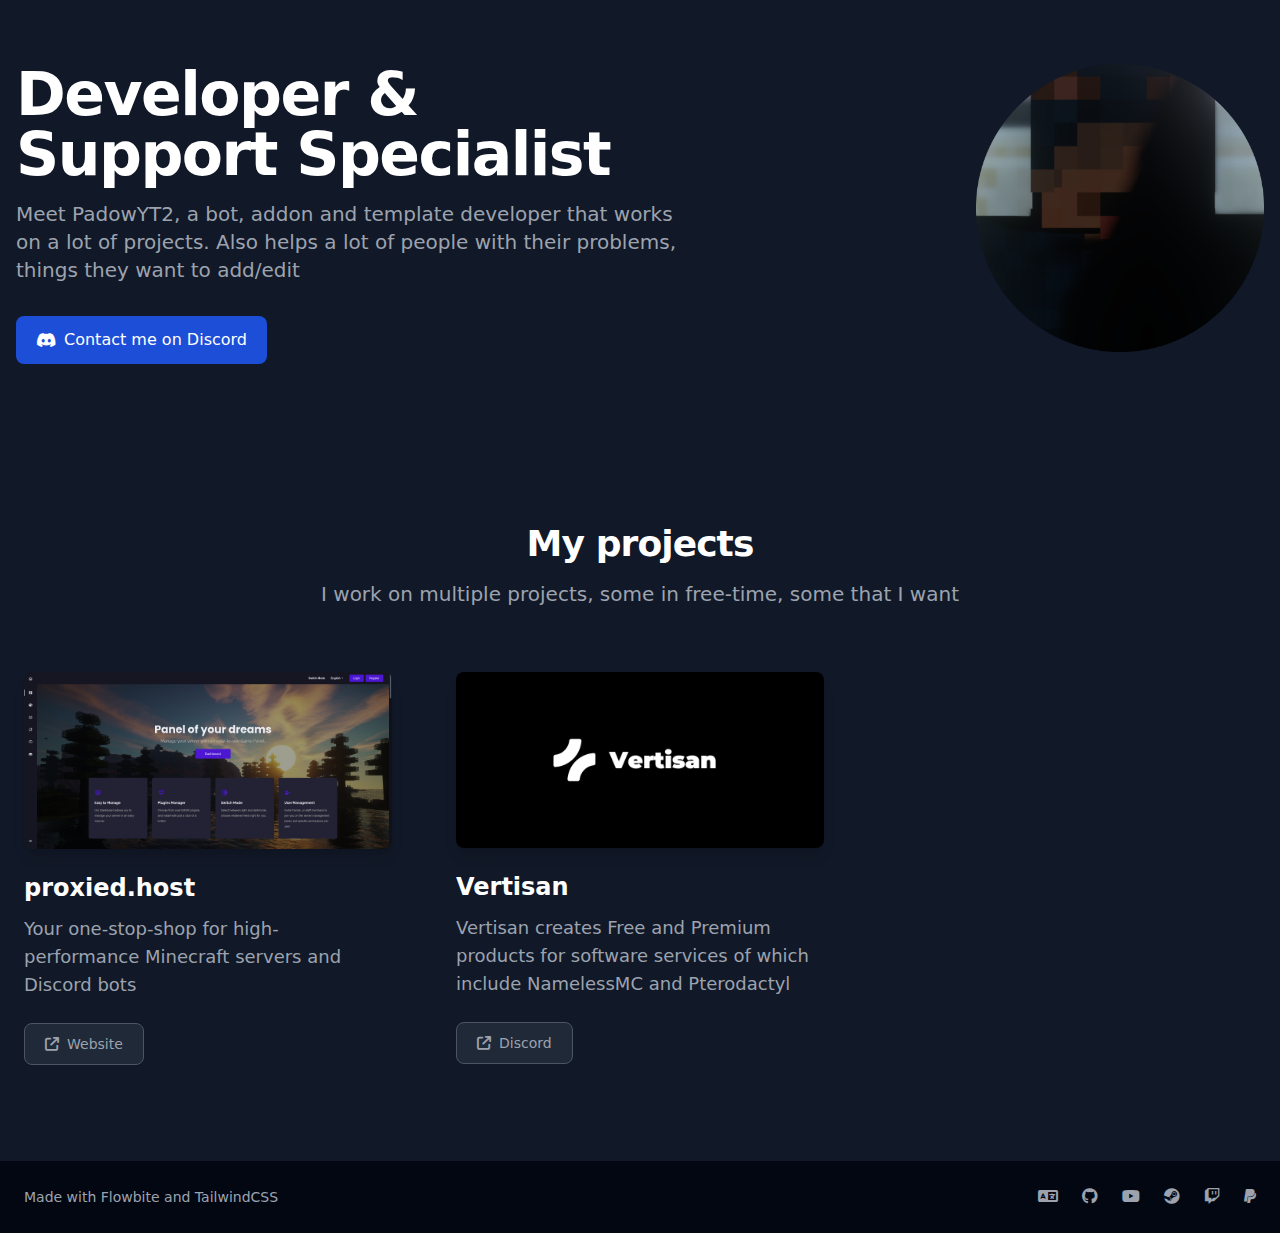
<file: index.html>
<!DOCTYPE html>
<html>

<head>
    <meta charset="UTF-8" />
    <meta name="viewport" content="width=device-width, initial-scale=1, shrink-to-fit=no" />
    <meta http-equiv="x-ua-compatible" content="ie=edge" />
    <title>About Padow</title>
    <link rel="icon" href="/assets/img/favicon.ico" type="image/x-icon" />
    <script src="/assets/js/tailwind.min.js"></script>
    <link href="/assets/css/flowbite.min.css" rel="stylesheet" />
    <link href="/assets/css/fontawesome.min.css" rel="stylesheet" />
    <link href="/assets/css/custom.css" rel="stylesheet" />

    <meta content="PadowYT2" property="og:title" />
    <meta content="A page about PadowYT2" property="og:description" />
    <meta content="/assets/img/logo.png" property="og:image" />
    <meta content="#256091" data-react-helmet="true" name="theme-color" />
</head>

<body class="bg-gray-900">
    <div class="grid max-w-screen-xl px-4 py-8 mx-auto lg:gap-8 xl:gap-0 lg:py-16 lg:grid-cols-12">
        <div class="mr-auto place-self-center lg:col-span-7">
            <h1 data-key="title"
                class="lang max-w-2xl mb-4 text-4xl font-extrabold tracking-tight leading-none md:text-5xl xl:text-6xl text-white">
            </h1>
            <p data-key="description"
                class="lang max-w-2xl mb-6 font-light lg:mb-8 md:text-lg lg:text-xl text-gray-400"></p>
            <a data-tooltip-target="tooltip-discord" id="button-discord"
                class="inline-flex items-center justify-center px-5 py-3 mr-3 text-base font-medium text-center text-white rounded-lg bg-blue-700 hover:bg-blue-800 focus:ring-4 focus:ring-blue-900 cursor-pointer">
                <i class="fa-brands fa-discord mr-2"></i>
                <span data-key="contact" class="lang"></span> &nbsp;Discord
            </a>
            <div id="tooltip-discord"
                class="absolute z-10 invisible inline-block px-3 py-2 text-sm font-medium text-white transition-opacity duration-300 rounded-lg shadow-sm opacity-0 tooltip bg-gray-700">
                padowyt2
                <div class="tooltip-arrow" data-popper-arrow></div>
            </div>
        </div>
        <div class="hidden lg:mt-0 lg:col-span-5 lg:flex w-72 h-72 ml-auto">
            <img src="/assets/img/logo.png">
        </div>
    </div>
    <div class="max-w-screen-xl px-4 py-8 mx-auto lg:px-6 sm:py-16 lg:py-24">
        <div class="max-w-2xl mx-auto text-center">
            <h2 data-key="projects-title"
                class="lang text-3xl font-extrabold leading-tight tracking-tight sm:text-4xl text-white"></h2>
            <p data-key="projects-description" class="lang mt-4 text-base font-normal sm:text-xl text-gray-400"></p>
        </div>
        <div class="grid grid-cols-1 gap-12 mt-12 sm:gap-8 lg:gap-16 sm:mt-16 sm:grid-cols-2 lg:grid-cols-3">
            <div>
                <img class="object-cover w-full rounded-lg shadow-lg block mb-6" src="/assets/img/proxied.host.png">
                <div class="space-y-3 mb-6">
                    <h3 class="text-2xl font-bold leading-tight text-white">
                        proxied.host
                    </h3>
                    <p data-key="proxied.host" class="lang text-lg font-normal text-gray-400"></p>
                </div>
                <div class="flex items-center gap-4">
                    <a href="https://proxied.host" target="_blank"
                        class="inline-flex items-center justify-center px-5 py-2.5 text-sm font-medium text-center border rounded-lg shrink-0 focus:outline-none focus:z-10 focus:ring-4 focus:ring-gray-700 bg-gray-800 text-gray-400 border-gray-600 hover:text-white hover:bg-gray-700">
                        <i class="fa-solid fa-arrow-up-right-from-square mr-2"></i>
                        <span data-key="website" class="lang"></span>
                    </a>
                </div>
            </div>
            <div>
                <img class="object-cover w-full rounded-lg shadow-lg block mb-6 h-44" src="/assets/img/vertisan.png">
                <div class="space-y-3 mb-6">
                    <h3 class="text-2xl font-bold leading-tight text-white">
                        Vertisan
                    </h3>
                    <p data-key="vertisan" class="lang text-lg font-normal text-gray-400"></p>
                </div>
                <div class="flex items-center gap-4">
                    <a href="https://discord.gg/vertisan-760945720470667294" target="_blank"
                        class="inline-flex items-center justify-center px-5 py-2.5 text-sm font-medium text-center border rounded-lg shrink-0 focus:outline-none focus:z-10 focus:ring-4 focus:ring-gray-700 bg-gray-800 text-gray-400 border-gray-600 hover:text-white hover:bg-gray-700">
                        <i class="fa-solid fa-arrow-up-right-from-square mr-2"></i>
                        Discord
                    </a>
                </div>
            </div>
        </div>
    </div>
    <footer class="p-6 bg-gray-950">
        <div class="mx-auto max-w-screen-xl text-center">
            <div class="sm:items-center sm:justify-between sm:flex">
                <span class="block text-sm text-gray-400"><span data-key="made" class="lang"></span> <a
                        class="hover:underline hover:decoration-dotted" href="https://flowbite.com"
                        target="_blank">Flowbite</a> <span data-key="and" class="lang"></span> <a
                        class="hover:underline hover:decoration-dotted" href="https://tailwindcss.com"
                        target="_blank">TailwindCSS</a></span>
                <div class="flex justify-center mt-4 space-x-6 sm:mt-0">
                    <a id="lang-switch" class="cursor-pointer hover:text-white text-gray-400">
                        <i class="fa-solid fa-language"></i>
                    </a>
                    <a href="https://github.com/PadowYT2" class="hover:text-white text-gray-400">
                        <i class="fa-brands fa-github"></i>
                    </a>
                    <a href="https://www.youtube.com/channel/UCXWNltER04A3qcjdc1Fst0w"
                        class="hover:text-white text-gray-400">
                        <i class="fa-brands fa-youtube"></i>
                    </a>
                    <a href="https://steamcommunity.com/id/PadowYT2" class="hover:text-white text-gray-400">
                        <i class="fa-brands fa-steam"></i>
                    </a>
                    <a href="https://twitch.tv/PadowYT2" class="hover:text-white text-gray-400">
                        <i class="fa-brands fa-twitch"></i>
                    </a>
                    <a href="https://paypal.me/forartem" class="hover:text-white text-gray-400">
                        <i class="fa-brands fa-paypal"></i>
                    </a>
                </div>
            </div>
        </div>
    </footer>
    <div id="copied-popup" tabindex="-1"
        class="hidden overflow-y-auto overflow-x-hidden fixed top-0 right-0 left-0 z-50 w-full md:inset-0 h-modal md:h-full">
        <div class="relative p-4 w-full max-w-lg h-full md:h-auto text-center">
            <div class="relative p-4 rounded-lg shadow bg-gray-800 md:p-8">
                <div class="mb-4 text-sm font-light text-gray-400">
                    <h3 class="mb-3 text-7xl font-bold text-green-600"><i class="fa-solid fa-check"></i></h3>
                    <h3 class="mb-3 text-2xl font-bold text-white">Discord <span data-key="copied-title"
                            class="lang"></span></h3>
                    <p data-key="copied-description" class="lang"></p>
                </div>
                <div class="justify-end items-center pt-0 space-y-4 sm:flex sm:space-y-0">
                    <button id="close-button" data-key="close"
                        class="lang py-2 px-4 w-full text-sm font-medium text-center text-white rounded-lg sm:w-auto focus:ring-4 focus:outline-none bg-blue-600 hover:bg-blue-700 focus:ring-blue-800"></button>
                </div>
            </div>
        </div>
    </div>
    <script src="/assets/js/jquery.min.js"></script>
    <script src="/assets/js/flowbite.min.js"></script>
    <script>
        const popup = document.getElementById('copied-popup');
        const copiedModal = new Modal(popup, {
            placement: 'center'
        });

        $("#button-discord").on("click", function () {
            navigator.clipboard.writeText("padowyt2");
            copiedModal.show();
        });

        $("#close-button").on("click", function () {
            copiedModal.hide();
        });

        let currentLang = "en";
        updateLanguage();

        $("#lang-switch").on("click", function () {
            currentLang = currentLang === "en" ? "ru" : "en";
            updateLanguage();
        });

        function updateLanguage() {
            $.getJSON(`/assets/lang/${currentLang}.json`, function (data) {
                $(".lang").each(function () {
                    const key = $(this).data("key");
                    $(this).text(data[key]);
                });
            });
        }
    </script>
</body>

</html>
</file>
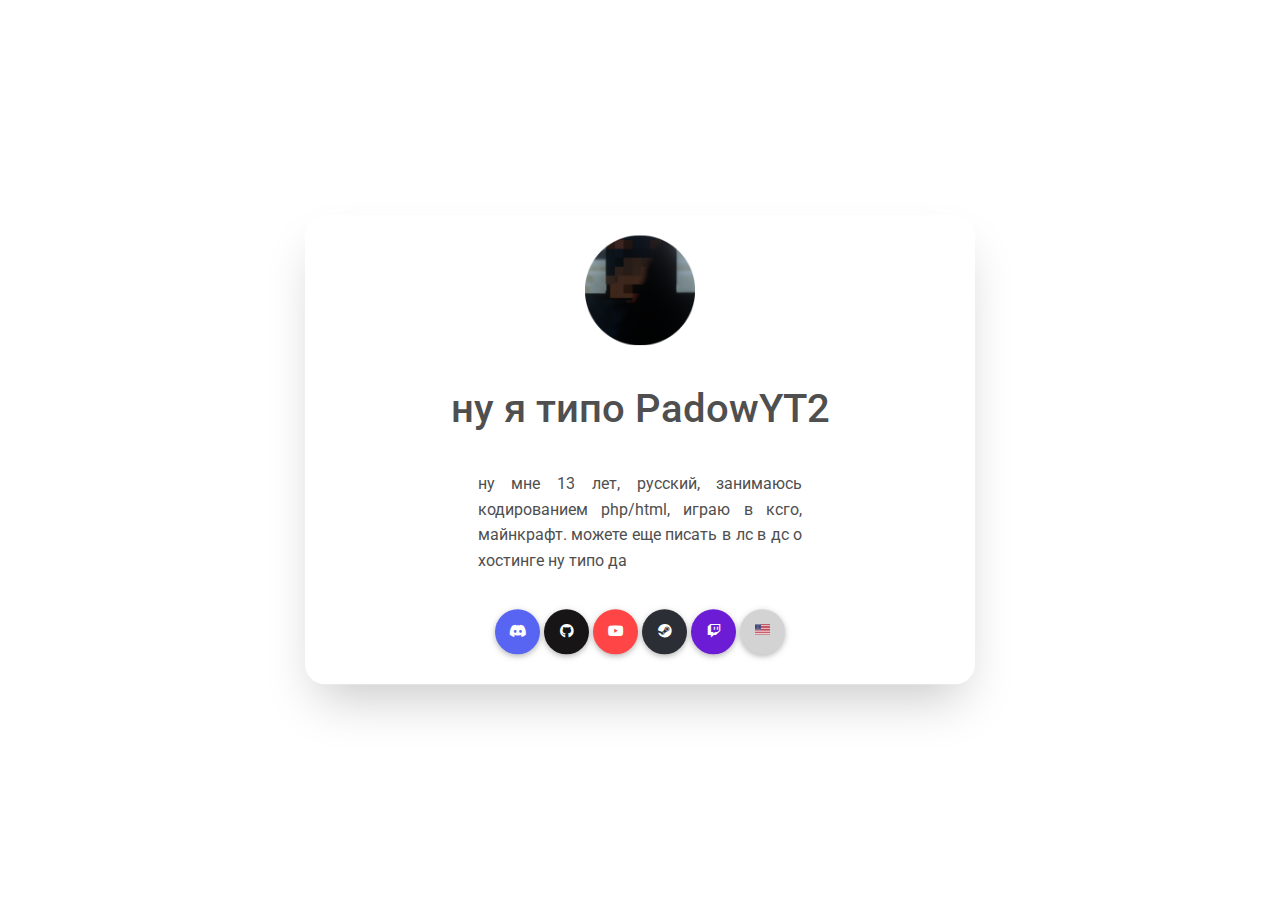
<file: ru.html>
<!DOCTYPE html>
<html lang="en">

<head>
    <style>
        .container {
            margin: 0;
            position: absolute;
            top: 50%;
            left: 50%;
            -ms-transform: translate(-50%, -50%);
            transform: translate(-50%, -50%);
        }

        .center {
            margin: auto;
            width: 60%;
            text-align: center;
            padding: 10px;
            border-radius: 20px;
        }

        @media only screen and (max-width: 1200px) {
            .center {
                width: 100%;
            }
        }

        .about {
            width: 50%;
            text-align: justify;
            margin: auto;
        }

        .logo {
            border-radius: 20px;
        }
    </style>

    <meta charset="UTF-8" />
    <meta name="viewport" content="width=device-width, initial-scale=1, shrink-to-fit=no" />
    <meta http-equiv="x-ua-compatible" content="ie=edge" />
    <title>About me</title>
    <link rel="icon" href="img/favicon.ico" type="image/x-icon" />
    <link rel="stylesheet" href="https://use.fontawesome.com/releases/v5.15.3/css/all.css" />
    <link rel="stylesheet" href="https://fonts.googleapis.com/css2?family=Roboto:wght@300;400;500;700&display=swap" />
    <link rel="stylesheet" href="css/mdb.min.css" />

    <meta content="PadowYT2" property="og:title" />
    <meta content="Это страница обо мне" property="og:description" />
    <meta content="https://cdn.discordapp.com/avatars/684472142804549637/534c72dfa2056bbdf51b70180cc1a016.png?size=512"
        property="og:image" />
    <meta content="#256091" data-react-helmet="true" name="theme-color" />
</head>

<body>

    <div class="container">
        <div class="center shadow-6">
            <img src="img/logo.png" class="logo" alt="." width="20%" style="padding: 10px;" />
            <h1 style="padding: 30px;">ну я типо PadowYT2</h1>
            <div class="about">
                <p>ну мне 13 лет, русский, занимаюсь кодированием php/html, играю в ксго, майнкрафт. можете еще писать в
                    лс в дс о хостинге ну типо да</p>
            </div>
            <div style="padding: 20px;">
                <a class="btn btn-primary btn-floating btn-lg" data-mdb-toggle="popover" data-mdb-placement="top"
                    data-mdb-content="PadowYT2#1148" style="background-color: #5865F2;" role="button"><i
                        class="fab fa-discord"></i></a>
                <a class="btn btn-primary btn-floating btn-lg" style="background-color: #171515;" role="button"
                    href="https://github.com/PadowYT2" target="_blank"><i class="fab fa-github"></i></a>
                <a class="btn btn-primary btn-floating btn-lg" style="background-color: #ff4545;" role="button"
                    href="https://www.youtube.com/channel/UCXWNltER04A3qcjdc1Fst0w" target="_blank"><i
                        class="fab fa-youtube"></i></a>
                <a class="btn btn-primary btn-floating btn-lg" style="background-color: #2c2e35;" role="button"
                    href="https://steamcommunity.com/id/PadowYT2" target="_blank"><i class="fab fa-steam"></i></a>
                <a class="btn btn-primary btn-floating btn-lg" style="background-color: #6d1cd6;" role="button"
                    href="https://twitch.tv/PadowYT2" target="_blank"><i class="fab fa-twitch"></i></a>
                <a class="btn btn-primary btn-floating btn-lg" style="background-color: lightgray;" role="button"
                    href="https://padow.ru" target="_self"><img src="img/us.png" width="15px"
                        style="padding: 15px 0;"></img></a>
            </div>
        </div>
    </div>
    <script type="text/javascript" src="js/mdb.min.js"></script>
    <script type="text/javascript"></script>
    <script async src="https://arc.io/widget.min.js#AK8W8XGj"></script>
</body>

</html>
</file>
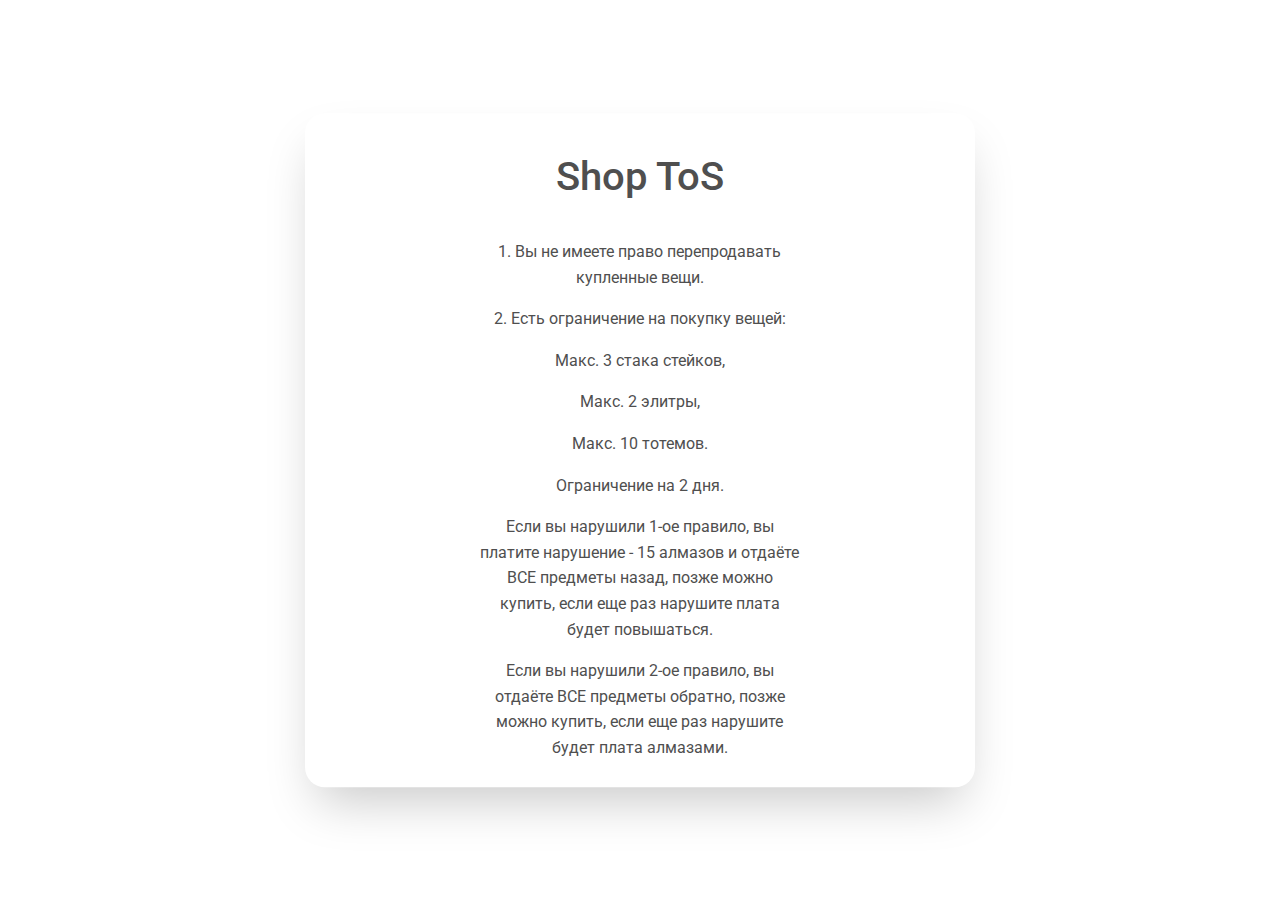
<file: tosshop.html>
<!DOCTYPE html>
<html lang="ru">
  <head>
	  <style>
   .container {
        margin: 0;
        position: absolute;
        top: 50%;
        left: 50%;
        -ms-transform: translate(-50%, -50%);
        transform: translate(-50%, -50%);
    }
    .center {
    	margin: auto;
        width: 60%;
  	text-align: center;
    	padding: 10px;
    	border-radius: 20px;
    }
    @media only screen and (max-width: 1200px) {
        .center {
            width: 100%;
        }
    }
    .about {
        width: 50%;
    	text-align: center;
    	margin: auto;
    }
	</style>
    <meta charset="UTF-8" />
    <script async src="https://arc.io/widget.min.js#DVxQUEyE"></script>
    <meta name="viewport" content="width=device-width, initial-scale=1, shrink-to-fit=no" />
    <meta http-equiv="x-ua-compatible" content="ie=edge" />
    <title>Shop ToS</title>
    <link rel="stylesheet" href="https://use.fontawesome.com/releases/v5.15.3/css/all.css" />
    <link rel="stylesheet" href="https://fonts.googleapis.com/css2?family=Roboto:wght@300;400;500;700&display=swap" />
    <link rel="stylesheet" href="css/mdb.min.css" />
  </head>
  <body>

    <!-- BODY -->
<div class="container">
<div class="center shadow-6">
  <h1 style="padding: 30px;">Shop ToS</h1>
  <div class="about">
    <p>1. Вы не имеете право перепродавать купленные вещи.</p>
    <p>2. Есть ограничение на покупку вещей:</p>
    <p>Макс. 3 стака стейков,</p>
    <p>Макс. 2 элитры,</p>
    <p>Макс. 10 тотемов.</p>
    <p>Ограничение на 2 дня.</p>
    <p>Если вы нарушили 1-ое правило, вы платите нарушение - 15 алмазов и отдаёте ВСЕ предметы назад, позже можно купить, если еще раз нарушите плата будет повышаться.</p>
    <p>Если вы нарушили 2-ое правило, вы отдаёте ВСЕ предметы обратно, позже можно купить, если еще раз нарушите будет плата алмазами.</p>
  </div>
</div>
</div>
    <!-- BODY END-->

    <script type="text/javascript" src="js/mdb.min.js"></script>
    <script type="text/javascript"></script>
  </body>
</html>
</file>
<file: assets/css/custom.css>
::-webkit-scrollbar {
    width: 6px;
}

::-webkit-scrollbar-thumb {
    background-color: #4b5563;
    border-radius: 1rem;
}

::-webkit-scrollbar-track {
    background-color: #111827;
}
</file>
